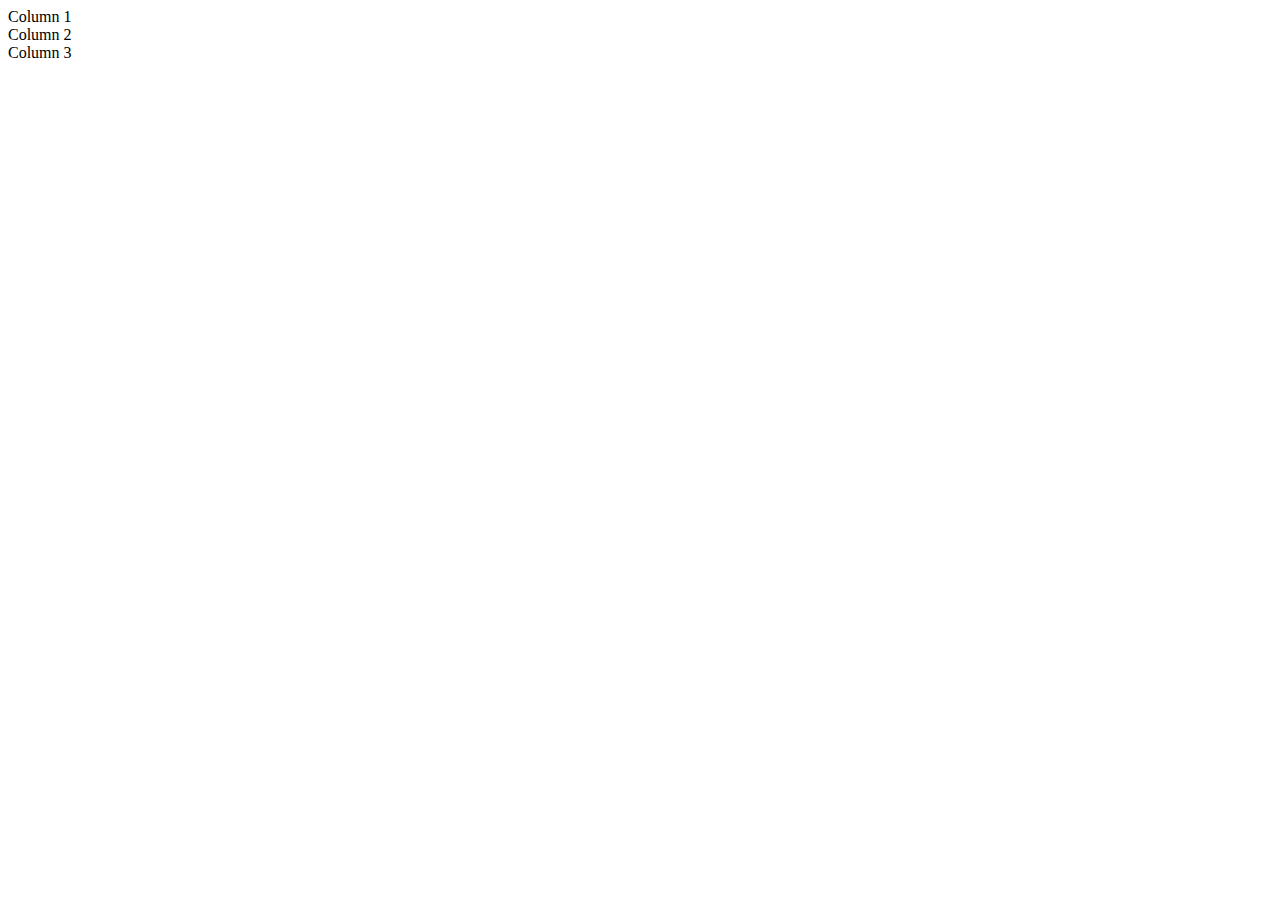
<file: boot.html>
<!DOCTYPE html>
<html lang="en">
<head>
    <meta charset="UTF-8">
    <meta name="viewport" content="width=device-width, initial-scale=1.0">
    <title>Document</title>
</head>
<body>
    <div class="container">
      <div class="row">
        <div class="col-md-4 col-12">Column 1</div>
        <div class="col-md-4 col-12">Column 2</div>
        <div class="col-md-4 col-12">Column 3</div>
      </div>
    </div>
</body>
</html>
</file>
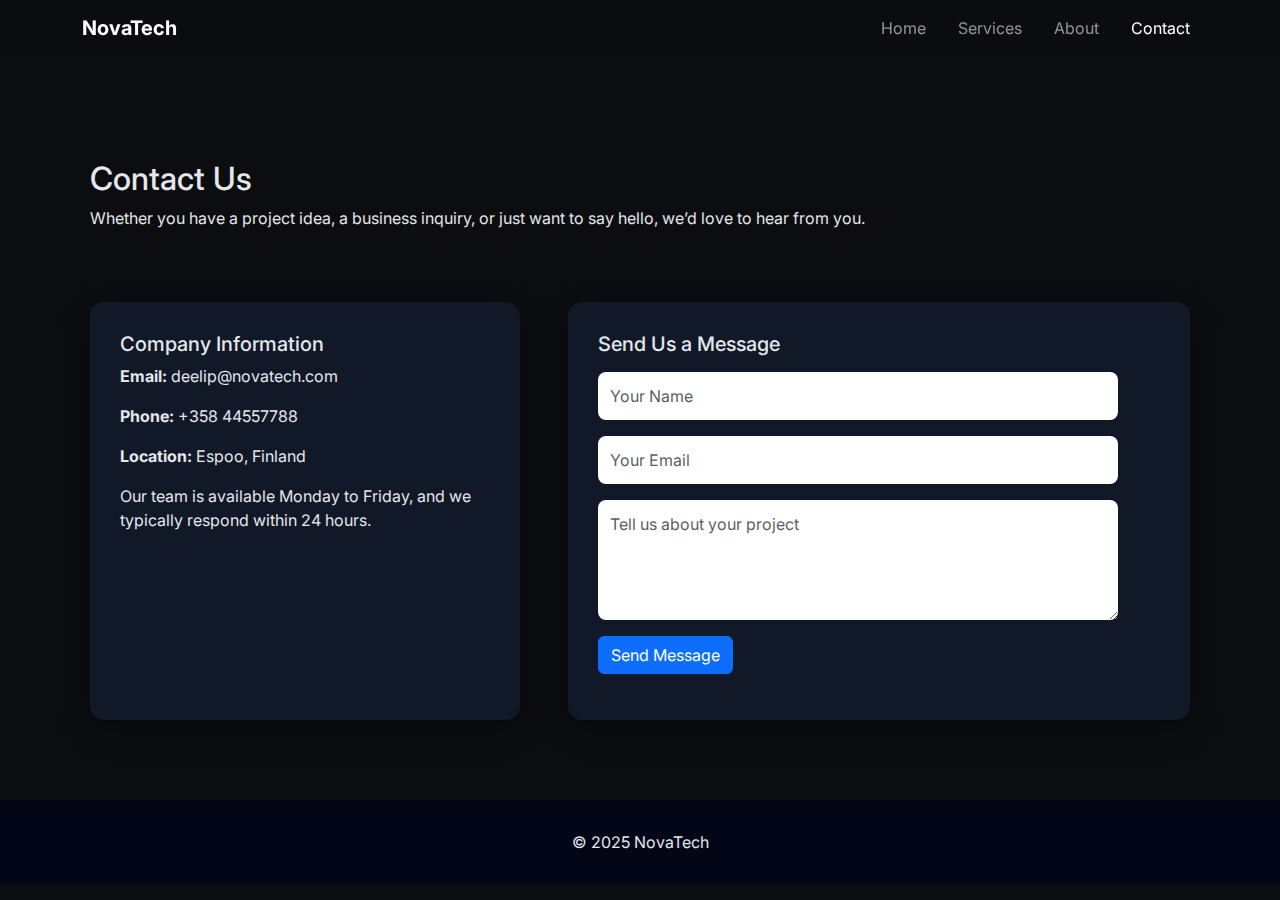
<file: contact.html>
<!DOCTYPE html>
<html lang="en">
<head>
  <meta charset="UTF-8">
  <meta name="viewport" content="width=device-width, initial-scale=1">
  <title>NovaTech | Contact</title>

  <link href="https://cdn.jsdelivr.net/npm/bootstrap@5.3.2/dist/css/bootstrap.min.css" rel="stylesheet">
  <link href="https://fonts.googleapis.com/css2?family=Inter:wght@300;400;600&display=swap" rel="stylesheet">
  <link rel="stylesheet" href="css/style.css">
</head>
<body>

<!-- NAVBAR -->
<nav class="navbar navbar-expand-lg navbar-dark fixed-top">
  <div class="container">
    <a class="navbar-brand fw-bold" href="index.html">NovaTech</a>
    <button class="navbar-toggler" type="button" data-bs-toggle="collapse" data-bs-target="#navMenu">
      <span class="navbar-toggler-icon"></span>
    </button>
    <div class="collapse navbar-collapse" id="navMenu">
      <ul class="navbar-nav ms-auto gap-3">
        <li class="nav-item"><a class="nav-link" href="index.html">Home</a></li>
        <li class="nav-item"><a class="nav-link" href="services.html">Services</a></li>
        <li class="nav-item"><a class="nav-link" href="about.html">About</a></li>
        <li class="nav-item"><a class="nav-link active" href="contact.html">Contact</a></li>
      </ul>
    </div>
  </div>
</nav>

<!-- CONTACT SECTION -->
<section class="container section">
  <h2>Contact Us</h2>
  <p>
    Whether you have a project idea, a business inquiry, or just want to say hello,
    we’d love to hear from you.
  </p>

  <div class="row g-5 mt-4">
    <!-- CONTACT INFO -->
    <div class="col-md-5">
      <div class="card-dark">
        <h5>Company Information</h5>
        <p><strong>Email:</strong> deelip@novatech.com</p>
        <p><strong>Phone:</strong> +358 44557788</p>
        <p><strong>Location:</strong> Espoo, Finland</p>
        <p>
          Our team is available Monday to Friday, and we typically respond within
          24 hours.
        </p>
      </div>
    </div>

    <!-- CONTACT FORM -->
    <div class="col-md-7">
      <div class="card-dark">
        <h5>Send Us a Message</h5>
        <form id="contactForm" class="contact-form mt-3">
          <input type="text" class="form-control mb-3" placeholder="Your Name" required>
          <input type="email" class="form-control mb-3" placeholder="Your Email" required>
          <textarea class="form-control mb-3" rows="4" placeholder="Tell us about your project" required></textarea>
          <button type="submit" class="btn btn-primary">Send Message</button>
        </form>
        <p id="formMessage" class="mt-3"></p>
      </div>
    </div>
  </div>
</section>

<footer class="footer">© 2025 NovaTech</footer>

<script src="js/script.js"></script>
<script src="https://cdn.jsdelivr.net/npm/bootstrap@5.3.2/dist/js/bootstrap.bundle.min.js"></script>
</body>
</html>
</file>
<file: css/style.css>
body {
  font-family: 'Inter', sans-serif;
  background-color: #0b0d10;
  color: #e5e7eb;
  padding-top: 80px;
}

.navbar {
  background-color: rgba(11,13,16,0.95);
}

.hero {
  padding: 140px 20px;
  background: radial-gradient(circle at top, #1f2933, #0b0d10);
}

.section {
  padding: 80px 20px;
}
.img-responsive{
    width: 100%;
    height: 400px;
    object-fit: cover;
    border-radius: 8px;
    margin-bottom: 20px;
}
.card-dark {
  background: #111827;
  padding: 30px;
  border-radius: 14px;
  box-shadow: 0 10px 30px rgba(0,0,0,0.4);
  height: 100%;
}

.image-section img {
  width: 100%;
  height: auto;
  display: block;
}

.contact-form {
  max-width: 520px;
}

.contact-form input,
.contact-form textarea {
  width: 100%;
  padding: 12px;
  margin-bottom: 12px;
  border-radius: 8px;
  border: none;
}

.footer {
  padding: 30px;
  text-align: center;
  background: #020617;
}
</file>
